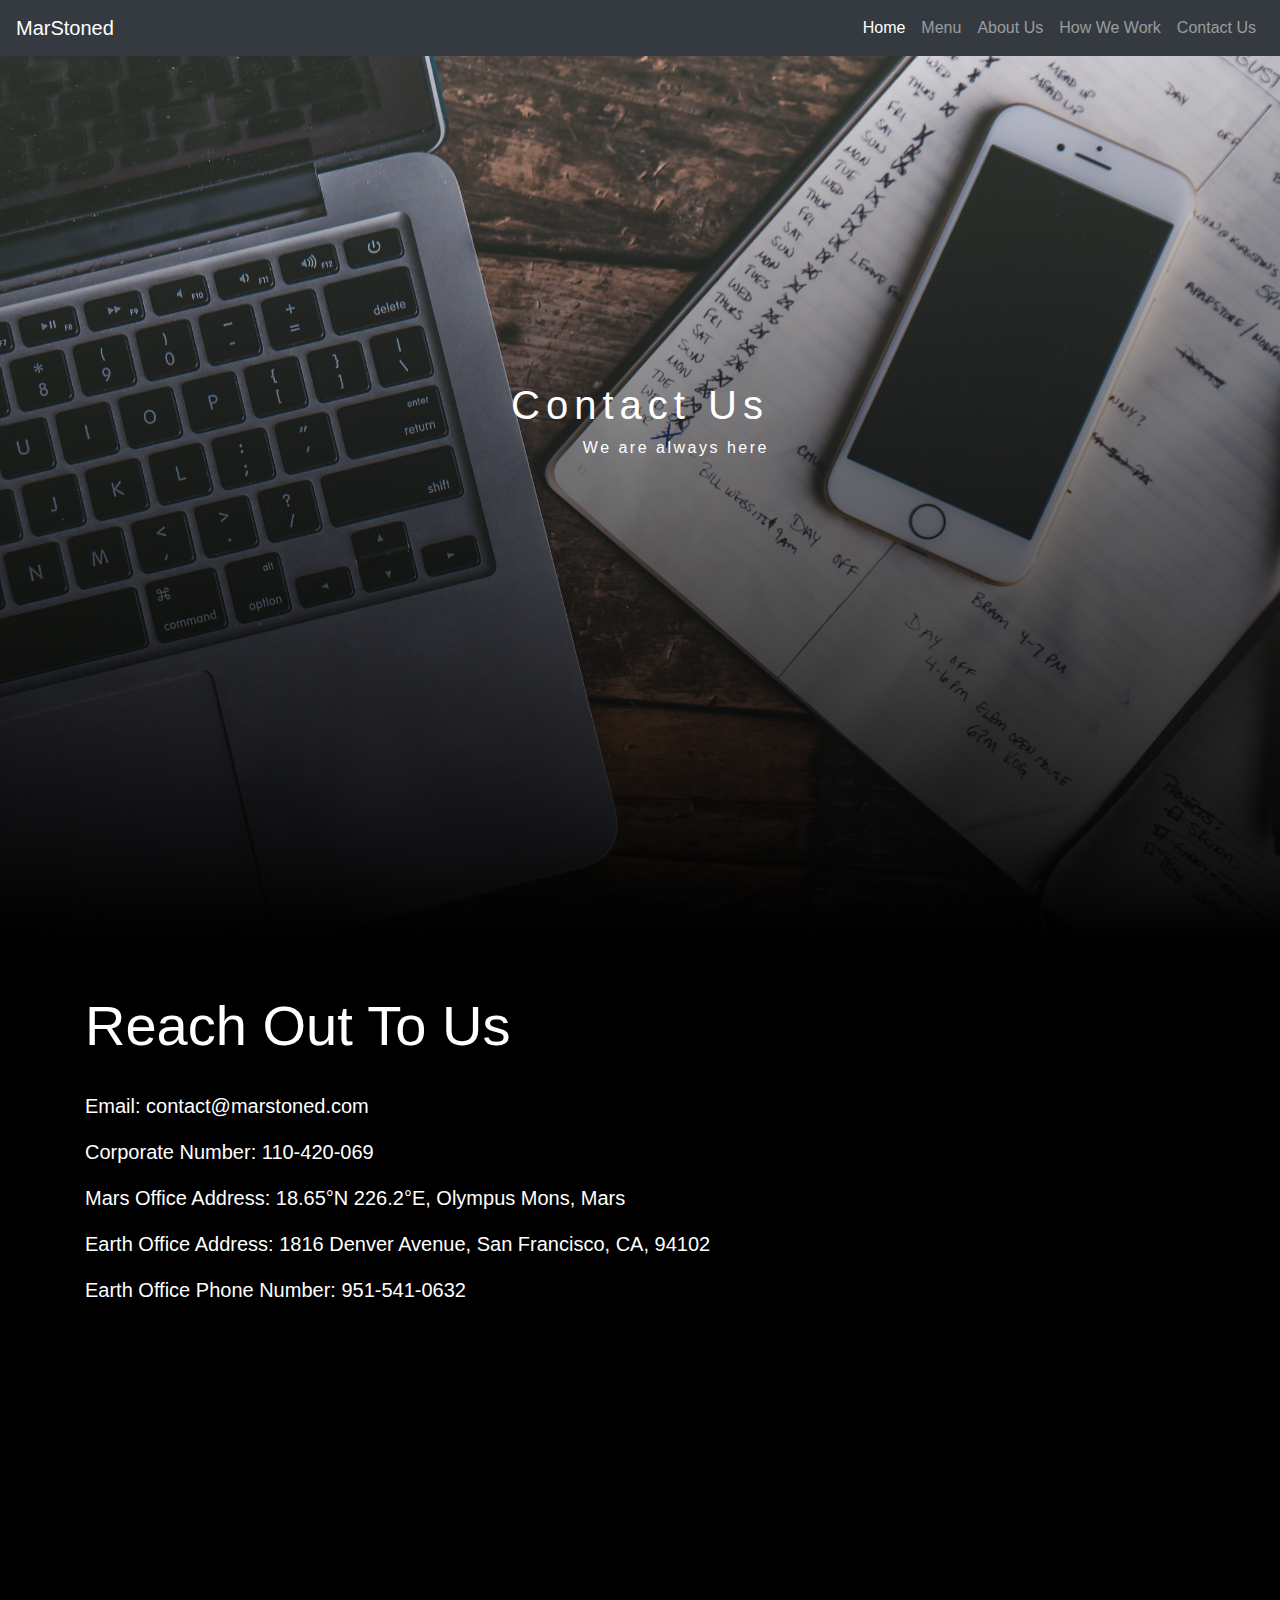
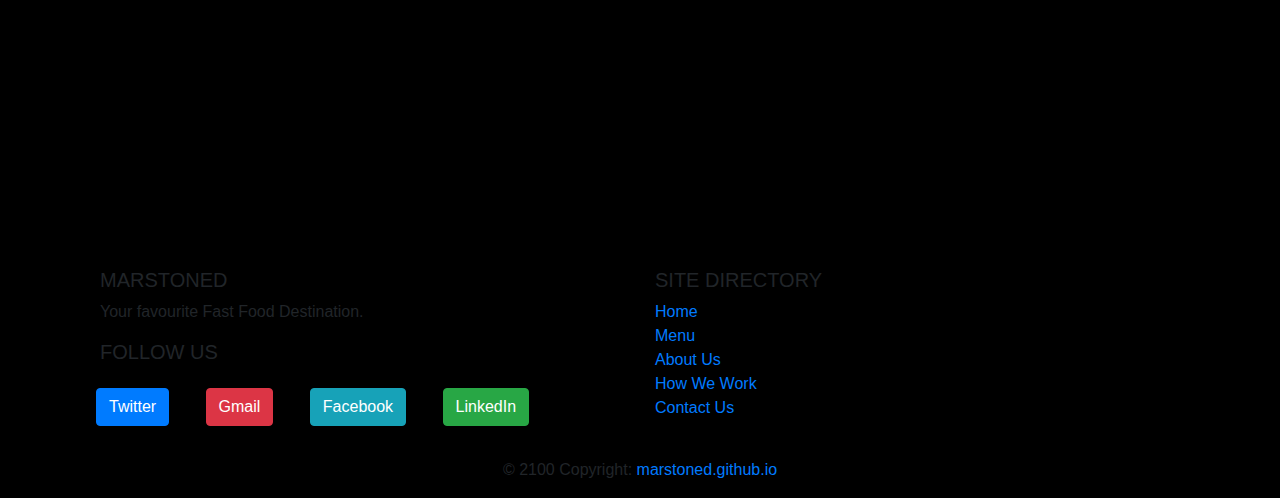
<file: contact.html>
<!DOCTYPE html>
<html>
<head>
	<title>Contact Us | Marstoned</title>
	<meta charset="utf-8">
	<meta name="viewport" content="width=device-width, initial-scale=1">
	<script src="js/jquery.min.js"></script>
	<link rel="stylesheet" href="css/bootstrap.min.css">
	<link rel="stylesheet" href="css/master.css">
	<script src="https://cdnjs.cloudflare.com/ajax/libs/popper.js/1.14.7/umd/popper.min.js"></script>	
	<script src="js/bootstrap.min.js"></script>
</head>
<body>
	<div class="container h-100 mb-1" id="navLoad">

		<nav class="navbar navbar-expand-lg navbar-dark bg-dark fixed-top " id="navbarColor02">
			<a class="navbar-brand font-weight-light" href="index.html">MarStoned</a>
			<button class="navbar-toggler" type="button" data-toggle="collapse" data-target="#navbarNavDropdown" aria-controls="navbarNavDropdown" aria-expanded="false" aria-label="Toggle navigation">
				<span class="navbar-toggler-icon"></span>
			</button>
			<div class="collapse navbar-collapse" id="navbarNavDropdown">
				<ul class="navbar-nav ml-auto "><!-- Please apply class to ul from specific bootstrap page to like ml-auto to change horizontal allignment -->
					<li class="nav-item active">
						<a class="navbar-custom nav-link" href="index.html">Home<span class="sr-only">(current)</span></a>
					</li>
					<li class="nav-item">
						<a class="nav-link" href="menu.html">Menu</a>
					</li>
					<li class="nav-item">
						<a class="nav-link" href="about.html">About Us</a>
					</li>
					<li class="nav-item">
						<a class="nav-link" href="work.html">How We Work</a>
					</li>
					<li class="nav-item">
						<a class="nav-link" href="contact.html">Contact Us</a>
					</li>
				</ul>
			</div>
		</nav>
	</div>
</div>		

<div class="container-fluid bg3">
	<header class="masthead">
		<div class="container h-100">
			<div class="d-flex h-100 align-items-center">
				<div class="mx-auto mb-4 mt-n3">
					<h1 class="text-white  text-center mt-n5 title" id="">Contact Us</h1>
					<p class="text-white text-right gotham">We are always here</p>

				</div>
			</div>
		</div>
	</header>
</div>
<div class="masthead container">

	<div class=" ">
		<p class="text-white display-4 pt-5 pb-3 text-left">Reach Out To Us</p>
		<p class="text-white text-left lead">Email: contact@marstoned.com</p>
		<p class="text-white text-left lead">Corporate Number: 110-420-069</p>
		<p class="text-white text-left lead">Mars Office Address: 18.65°N 226.2°E, Olympus Mons, Mars</p>
		<p class="text-white text-left lead">Earth Office Address: 1816  Denver Avenue, San Francisco, CA, 94102</p>
		<p class="text-white text-left lead">Earth Office Phone Number: 951-541-0632</p>



	</div>
</div>
<div class="container">
	<footer class="page-footer font-small blue pt-4">

		<div class="container-fluid text-center text-md-left">

			<div class="row">

				<div class="col-md-6 mt-md-0 mt-3">

					<h5 class="text-uppercase">MarStoned</h5>
					<p>Your favourite Fast Food Destination.</p>
					<h5 class="text-uppercase">Follow Us</h5>

					<button class="btn btn-primary   m-3 ml-n1 lead">Twitter</button>
					<button class="btn btn-danger  m-3 lead">Gmail</button>
					<button class="btn btn-info   m-3 lead">Facebook</button>
					<button class="btn btn-success   m-3 lead">LinkedIn</button>


				</div>

				<hr class="clearfix w-100 d-md-none pb-3">

				<div class="col-md-3 mb-md-0 mb-3">

					<h5 class="text-uppercase mb-2">Site Directory</h5>

					<ul class="list-unstyled">
						<li>
							<a href="index.html">Home</a>
						</li>
						<li>
							<a href="menu.html">Menu</a>
						</li>
						<li>
							<a href="about.html">About Us</a>
						</li>
						<li>
							<a href="work.html">How We Work</a>
						</li>
						<li>
							<a href="contact.html">Contact Us</a>
						</li>
					</ul>

				</div>



			</div>

		</div>

		<div class="footer-copyright text-center py-3">© 2100 Copyright:
			<a href="https://mdbootstrap.com/"> marstoned.github.io </a>
		</div>

	</footer>
</div>



</body>
</html>
</file>
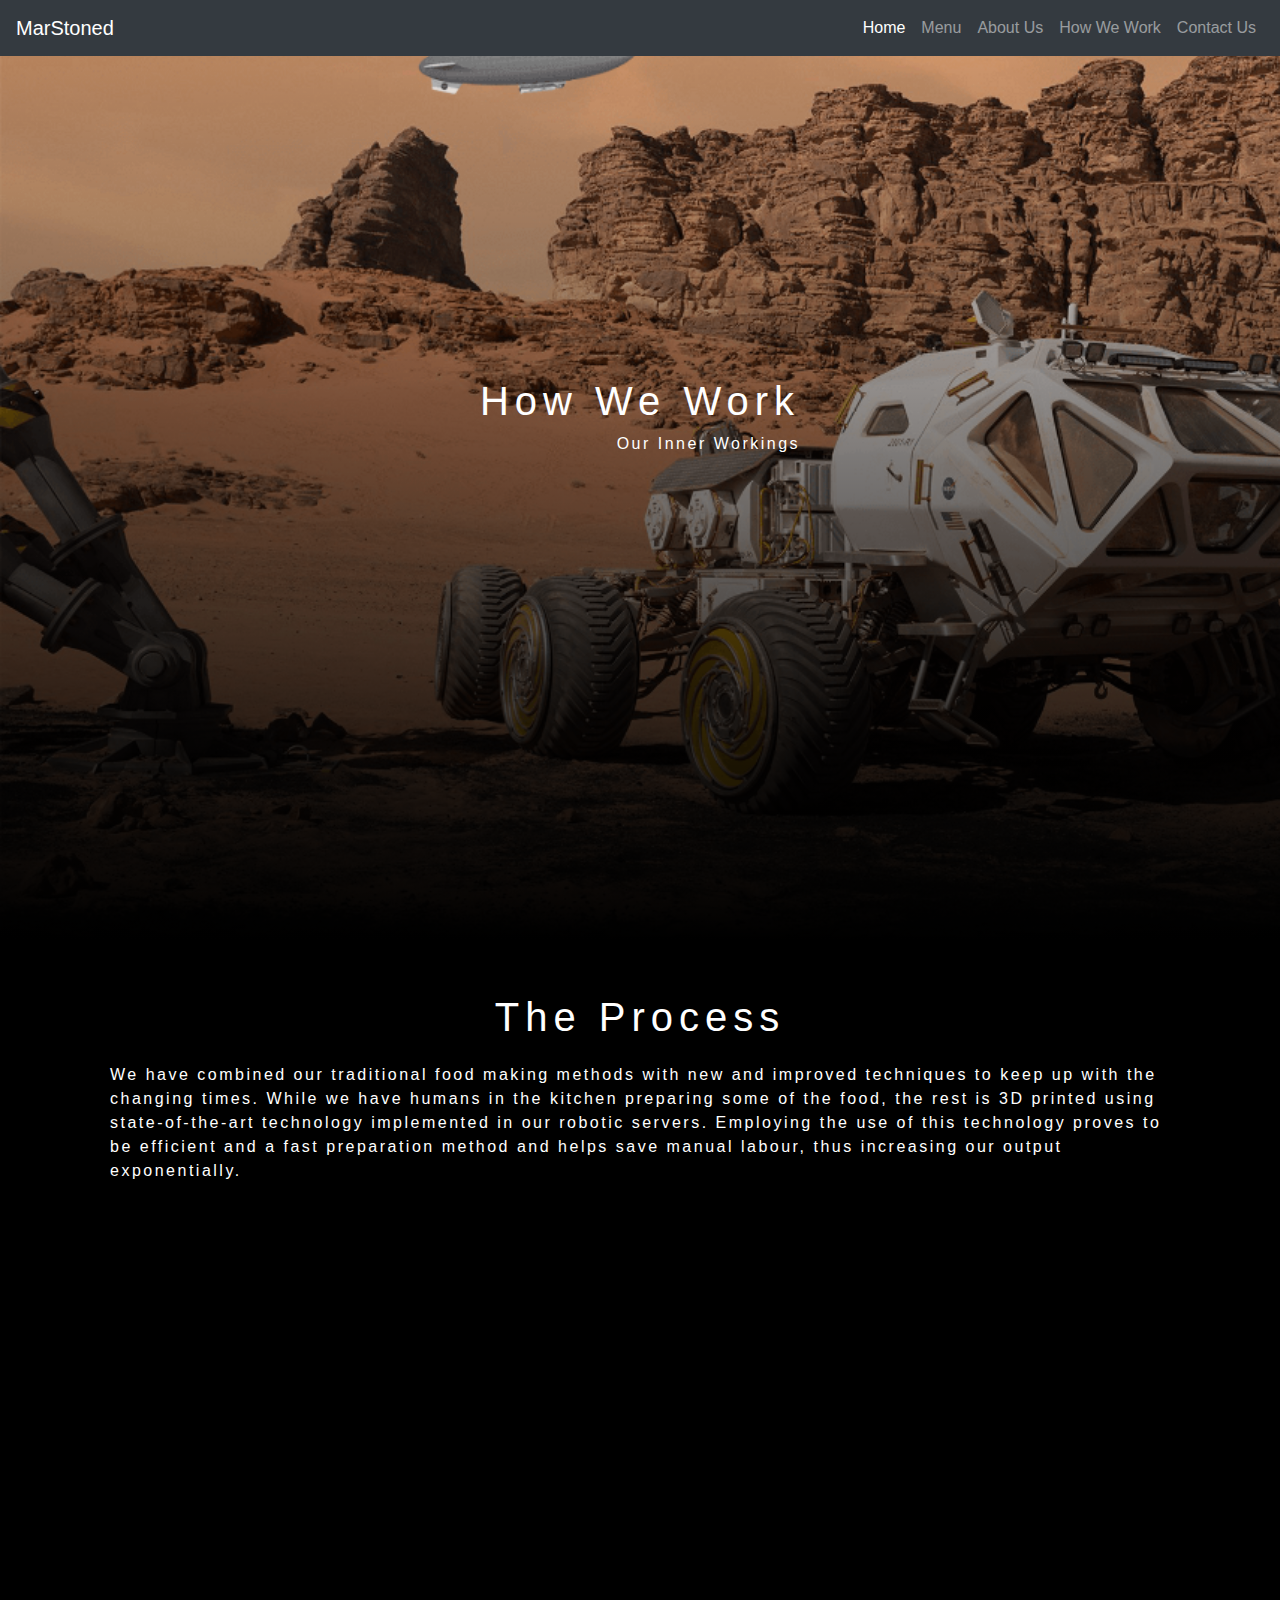
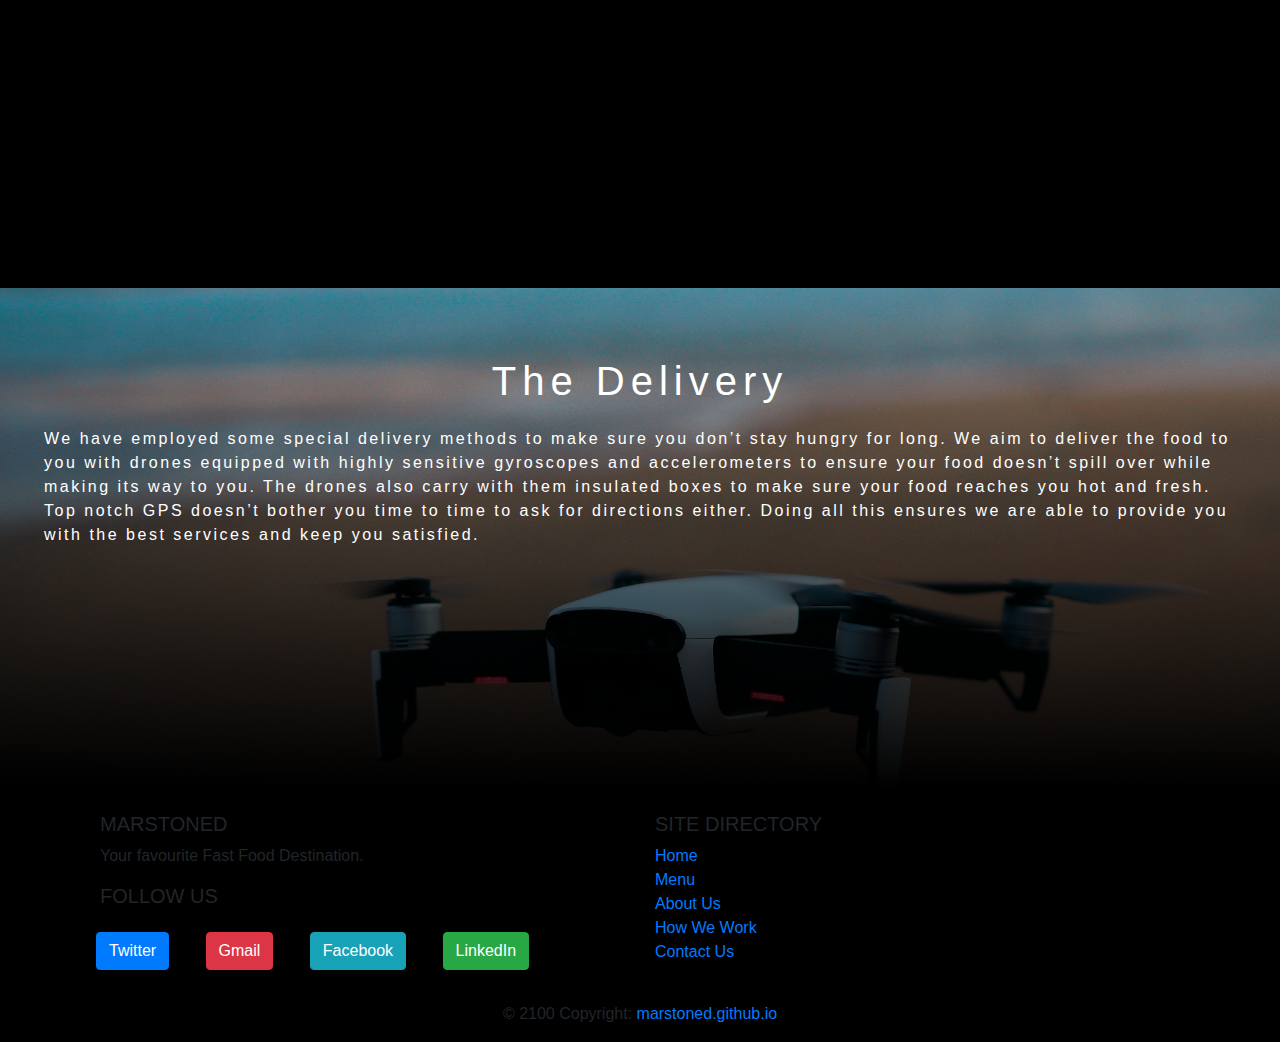
<file: work.html>
<!DOCTYPE html>
<html>
<head>
	<title>How We Work | Marstoned</title>
	<meta charset="utf-8">
	<meta name="viewport" content="width=device-width, initial-scale=1">
	<script src="js/jquery.min.js"></script>
	<link rel="stylesheet" href="css/bootstrap.min.css">
	<link rel="stylesheet" href="css/master.css">
	<script src="https://cdnjs.cloudflare.com/ajax/libs/popper.js/1.14.7/umd/popper.min.js"></script>	
	<script src="js/bootstrap.min.js"></script>
</head>
<body>
	<div class="">
		<nav class="navbar navbar-expand-lg navbar-dark bg-dark fixed-top " id="navbarColor02">
			<a class="navbar-brand font-weight-light" href="index.html">MarStoned</a>
			<button class="navbar-toggler" type="button" data-toggle="collapse" data-target="#navbarNavDropdown" aria-controls="navbarNavDropdown" aria-expanded="false" aria-label="Toggle navigation">
				<span class="navbar-toggler-icon"></span>
			</button>
			<div class="collapse navbar-collapse" id="navbarNavDropdown">
				<ul class="navbar-nav ml-auto "><!-- Please apply class to ul from specific bootstrap page to like ml-auto to change horizontal allignment -->
					<li class="nav-item active">
						<a class="navbar-custom nav-link" href="index.html">Home<span class="sr-only">(current)</span></a>
					</li>
					<li class="nav-item">
						<a class="nav-link" href="menu.html">Menu</a>
					</li>
					<li class="nav-item">
						<a class="nav-link" href="about.html">About Us</a>
					</li>
					<li class="nav-item">
						<a class="nav-link" href="work.html">How We Work</a>
					</li>
					<li class="nav-item">
						<a class="nav-link" href="contact.html">Contact Us</a>
					</li>
				</ul>
			</div>
		</nav>
		<div class="container-fluid bg6">
			<header class="masthead">
				<div class="container h-100">
					<div class="d-flex h-100 align-items-center">
						<div class="mx-auto mb-4 mt-n3">
							<h1 class="text-white  text-center mt-n5 title" id="">How We Work</h1>
							<p class="text-white text-right gotham">Our Inner Workings</p>

						</div>
					</div>
				</div>
			</header>
		</div>
		<div class="container masthead m-4 p-3 pt-5 mx-auto">
			<h1 class="text-white  text-center mt-n3 title" id="">The Process</h1>
			<p class="text-white text-left gotham m-4">
			We have combined our traditional food making methods with new and improved techniques to keep up with the changing times. While we have humans in the kitchen preparing some of the food, the rest is 3D printed using state-of-the-art technology implemented in our robotic servers. Employing the use of this technology proves to be efficient and a fast preparation method and helps save manual labour, thus increasing our output exponentially. </p>



		</div>
		<div class="container-fluid w-100  mt-3 pt-4 masthead bg5">
			<h1 class="text-white  text-center mt-5 title" id="">The Delivery</h1>
			<p class="text-white text-left gotham m-4">
			We have employed some special delivery methods to make sure you don’t stay hungry for long. We aim to deliver the food to you with drones equipped with highly sensitive gyroscopes and accelerometers to ensure your food doesn’t spill over while making its way to you. The drones also carry with them insulated boxes to make sure your food reaches you hot and fresh. Top notch GPS doesn’t bother you time to time to ask for directions either. Doing all this ensures we are able to provide you with the best services and keep you satisfied. </p>



		</div>
		<div class="container">
			<footer class="page-footer font-small blue pt-4">

				<div class="container-fluid text-center text-md-left">

					<div class="row">

						<div class="col-md-6 mt-md-0 mt-3">

							<h5 class="text-uppercase">MarStoned</h5>
							<p>Your favourite Fast Food Destination.</p>
							<h5 class="text-uppercase">Follow Us</h5>

							<button class="btn btn-primary   m-3 ml-n1 lead">Twitter</button>
							<button class="btn btn-danger  m-3 lead">Gmail</button>
							<button class="btn btn-info   m-3 lead">Facebook</button>
							<button class="btn btn-success   m-3 lead">LinkedIn</button>


						</div>

						<hr class="clearfix w-100 d-md-none pb-3">

						<div class="col-md-3 mb-md-0 mb-3">

							<h5 class="text-uppercase mb-2">Site Directory</h5>

							<ul class="list-unstyled">
								<li>
									<a href="index.html">Home</a>
								</li>
								<li>
									<a href="menu.html">Menu</a>
								</li>
								<li>
									<a href="about.html">About Us</a>
								</li>
								<li>
									<a href="work.html">How We Work</a>
								</li>
								<li>
									<a href="contact.html">Contact Us</a>
								</li>
							</ul>

						</div>



					</div>

				</div>

				<div class="footer-copyright text-center py-3">© 2100 Copyright:
					<a href="https://marstoned.github.io/"> marstoned.github.io </a>		
				</div>

			</footer>
		</div>	
	</body>
	</html>
</file>
<file: css/master.css>
body {
  background-color: #000000;
}

.masthead {
  height: 100vh;
  min-height: 500px;
  }

.mastheadImg {
	height: 100vh;
	min-height: 500px;
  background-image: url("../images/nebula.png");
  background-size: cover;
  background-repeat: no-repeat;
  background-attachment: fixed;

}


.serif {
  font-family: "Times New Roman", Times, serif;
}
video {
  position: absolute;
  top: 0;
  left: 0;
  width: 100%;
  height: 100%;
  min-width: 100%;
  min-height: 100%;
  z-index: -1;
  object-position: center;
  object-fit: cover;
}

.fade {

  opacity: 1;

}
.bg-black {
  background-color: #000000;
}
#title {
  font-family: Futura New,sans-serif;
  font-size: 4.5em;
  line-height: 1.08em;
  letter-spacing: 6px;
  font-weight: 100;
}


.gotham {
  font-family: "Gotham", sans-serif, monospace;
  font-size: 16px;
  font-weight: 400;
  color: #000;
  letter-spacing: 2.5px;
}
.bg1 {
    background-image:
    linear-gradient(to top, rgba(0, 0, 0, 1), rgba(0, 0, 0, 0)),
    url('../images/marsbg.jpg');
    width: 80%;
    height: 50%;
    background-size: cover;
    color: white;
    padding: 20px;
}
.bg2 {
   background-image:
    linear-gradient(to top, rgba(0, 0, 0, 1), rgba(0, 0, 0, 0)),
    url('../images/marsbg3.png');
    width: 100%;
    height: 50%;
    background-size: cover;
    color: white;
    padding: 20px;

}
.bg4 {
   background-image:
    linear-gradient(to top, rgba(0, 0, 0, 1), rgba(0, 0, 0, 0)),
    url('../images/curiosity.jpg');
    width: 100%;
    height: 50%;
    background-size: cover;
    color: white;
    padding: 20px;

}
.masthead50 {
  height: 50vh;
  min-height: 250px;
  }
.gotham1 {
  font-family: "Gotham", sans-serif, monospace;
  font-weight: lighter;
  color: #000;
}
.title {
  font-family: Futura New,sans-serif;
  line-height: 1.08em;
  letter-spacing: 6px;
  font-weight: lighter;
}
.bg3 {
   background-image:
    linear-gradient(to top, rgba(0, 0, 0, 1), rgba(0, 0, 0, 0)),
    url('../images/bg3.jpg');
    width: 100%;
    height: 50%;
    background-size: cover;
    color: white;
    padding: 20px;
  }
.bg5 {
   background-image:
    linear-gradient(to top, rgba(0, 0, 0, 1), rgba(0, 0, 0, 0)),
    url('../images/drone2.jpg');
    width: 100%;
    height: 50%;
    background-size: cover;
    color: white;
    padding: 20px;
  }
.bg6 {
   background-image:
    linear-gradient(to top, rgba(0, 0, 0, 1), rgba(0, 0, 0, 0)),
    url('../images/rover.png');
    width: 100%;
    height: 50%;
    background-size: cover;
    color: white;
    padding: 20px;
  }
</file>
